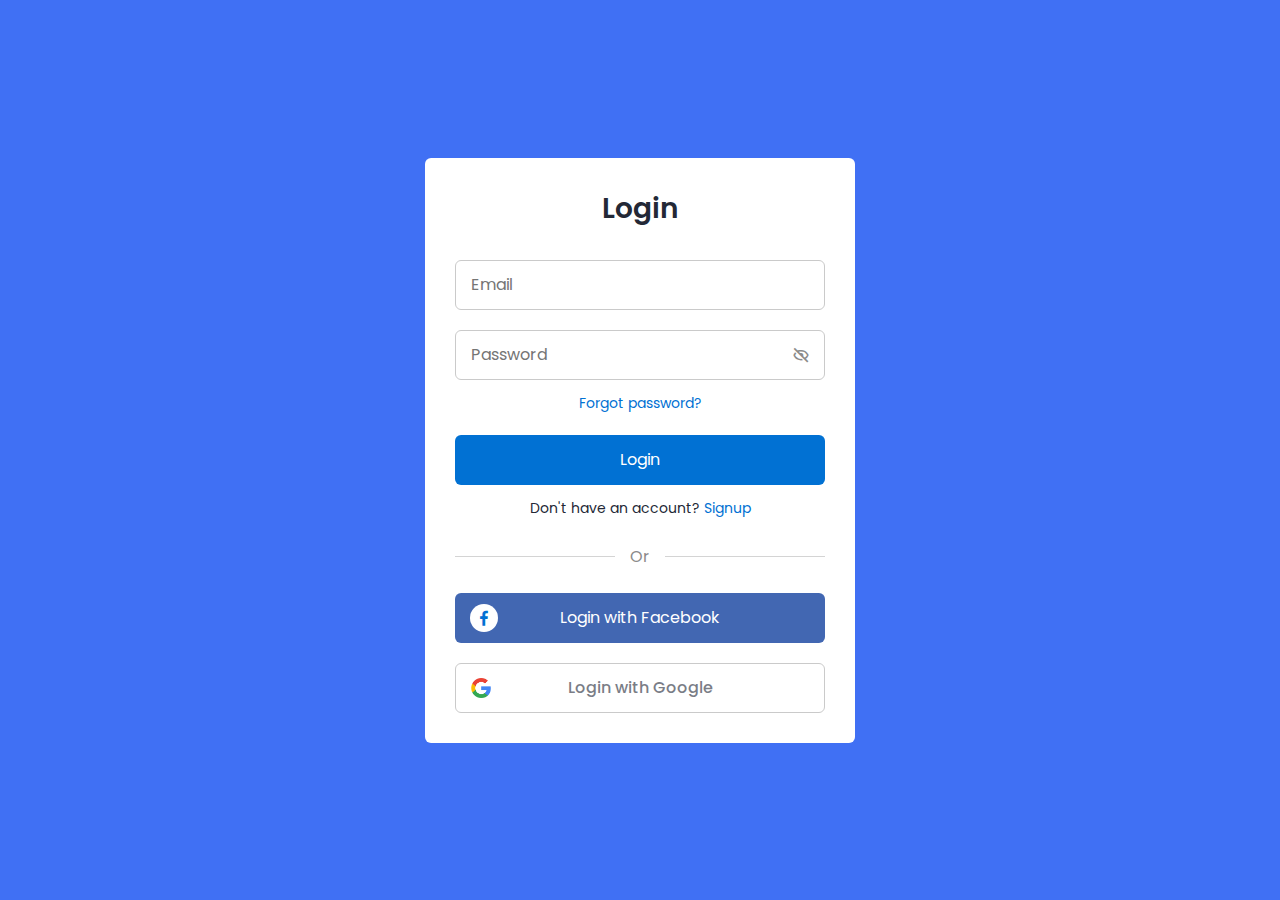
<file: index1.html>
<!DOCTYPE html>
<!-- Coding by CodingLab | www.codinglabweb.com-->
    <html lang="en">
    <head>
        <meta charset="UTF-8">
        <meta http-equiv="X-UA-Compatible" content="IE=edge">
        <meta name="viewport" content="width=device-width, initial-scale=1.0">
        <title> Responsive Login and Signup Form </title>

        <!-- CSS -->
        <link rel="stylesheet" href="css/style.css">
                
        <!-- Boxicons CSS -->
        <link href='https://unpkg.com/boxicons@2.1.2/css/boxicons.min.css' rel='stylesheet'>
                        
    </head>
    <body>
        <section class="container forms">
            <div class="form login">
                <div class="form-content">
                    <header>Login</header>
                    <form action="#">
                        <div class="field input-field">
                            <input type="email" placeholder="Email" class="input">
                        </div>

                        <div class="field input-field">
                            <input type="password" placeholder="Password" class="password">
                            <i class='bx bx-hide eye-icon'></i>
                        </div>

                        <div class="form-link">
                            <a href="#" class="forgot-pass">Forgot password?</a>
                        </div>

                        <div class="field button-field">
                            <button>Login</button>
                        </div>
                    </form>

                    <div class="form-link">
                        <span>Don't have an account? <a href="#" class="link signup-link">Signup</a></span>
                    </div>
                </div>

                <div class="line"></div>

                <div class="media-options">
                    <a href="#" class="field facebook">
                        <i class='bx bxl-facebook facebook-icon'></i>
                        <span>Login with Facebook</span>
                    </a>
                </div>

                <div class="media-options">
                    <a href="#" class="field google">
                        <img src="images/google.png" alt="" class="google-img">
                        <span>Login with Google</span>
                    </a>
                </div>

            </div>

            <!-- Signup Form -->

            <div class="form signup">
                <div class="form-content">
                    <header>Signup</header>
                    <form action="#">
                        <div class="field input-field">
                            <input type="email" placeholder="Email" class="input">
                        </div>

                        <div class="field input-field">
                            <input type="password" placeholder="Create password" class="password">
                        </div>

                        <div class="field input-field">
                            <input type="password" placeholder="Confirm password" class="password">
                            <i class='bx bx-hide eye-icon'></i>
                        </div>

                        <div class="field button-field">
                            <button>Signup</button>
                        </div>
                    </form>

                    <div class="form-link">
                        <span>Already have an account? <a href="#" class="link login-link">Login</a></span>
                    </div>
                </div>

                <div class="line"></div>

                <div class="media-options">
                    <a href="#" class="field facebook">
                        <i class='bx bxl-facebook facebook-icon'></i>
                        <span>Login with Facebook</span>
                    </a>
                </div>

                <div class="media-options">
                    <a href="#" class="field google">
                        <img src="images/google.png" alt="" class="google-img">
                        <span>Login with Google</span>
                    </a>
                </div>

            </div>
        </section>

        <!-- JavaScript -->
        <script src="js/script.js"></script>
    </body>
</html>
</file>
<file: css/style.css>
/* Google Fonts - Poppins */
@import url('https://fonts.googleapis.com/css2?family=Poppins:wght@300;400;500;600&display=swap');

*{
    margin: 0;
    padding: 0;
    box-sizing: border-box;
    font-family: 'Poppins', sans-serif;
}
.container{
    height: 100vh;
    width: 100%;
    display: flex;
    align-items: center;
    justify-content: center;
    background-color: #4070f4;
    column-gap: 30px;
}
.form{
    position: absolute;
    max-width: 430px;
    width: 100%;
    padding: 30px;
    border-radius: 6px;
    background: #FFF;
}
.form.signup{
    opacity: 0;
    pointer-events: none;
}
.forms.show-signup .form.signup{
    opacity: 1;
    pointer-events: auto;
}
.forms.show-signup .form.login{
    opacity: 0;
    pointer-events: none;
}
header{
    font-size: 28px;
    font-weight: 600;
    color: #232836;
    text-align: center;
}
form{
    margin-top: 30px;
}
.form .field{
    position: relative;
    height: 50px;
    width: 100%;
    margin-top: 20px;
    border-radius: 6px;
}
.field input,
.field button{
    height: 100%;
    width: 100%;
    border: none;
    font-size: 16px;
    font-weight: 400;
    border-radius: 6px;
}
.field input{
    outline: none;
    padding: 0 15px;
    border: 1px solid#CACACA;
}
.field input:focus{
    border-bottom-width: 2px;
}
.eye-icon{
    position: absolute;
    top: 50%;
    right: 10px;
    transform: translateY(-50%);
    font-size: 18px;
    color: #8b8b8b;
    cursor: pointer;
    padding: 5px;
}
.field button{
    color: #fff;
    background-color: #0171d3;
    transition: all 0.3s ease;
    cursor: pointer;
}
.field button:hover{
    background-color: #016dcb;
}
.form-link{
    text-align: center;
    margin-top: 10px;
}
.form-link span,
.form-link a{
    font-size: 14px;
    font-weight: 400;
    color: #232836;
}
.form a{
    color: #0171d3;
    text-decoration: none;
}
.form-content a:hover{
    text-decoration: underline;
}
.line{
    position: relative;
    height: 1px;
    width: 100%;
    margin: 36px 0;
    background-color: #d4d4d4;
}
.line::before{
    content: 'Or';
    position: absolute;
    top: 50%;
    left: 50%;
    transform: translate(-50%, -50%);
    background-color: #FFF;
    color: #8b8b8b;
    padding: 0 15px;
}
.media-options a{
    display: flex;
    align-items: center;
    justify-content: center;
}
a.facebook{
    color: #fff;
    background-color: #4267b2;
}
a.facebook .facebook-icon{
    height: 28px;
    width: 28px;
    color: #0171d3;
    font-size: 20px;
    border-radius: 50%;
    display: flex;
    align-items: center;
    justify-content: center;
    background-color: #fff;
}
.facebook-icon,
img.google-img{
    position: absolute;
    top: 50%;
    left: 15px;
    transform: translateY(-50%);
}
img.google-img{
    height: 20px;
    width: 20px;
    object-fit: cover;
}
a.google{
    border: 1px solid #CACACA;
}
a.google span{
    font-weight: 500;
    opacity: 0.6;
    color: #232836;
}

@media screen and (max-width: 400px) {
    .form{
        padding: 20px 10px;
    }
    
}
</file>
